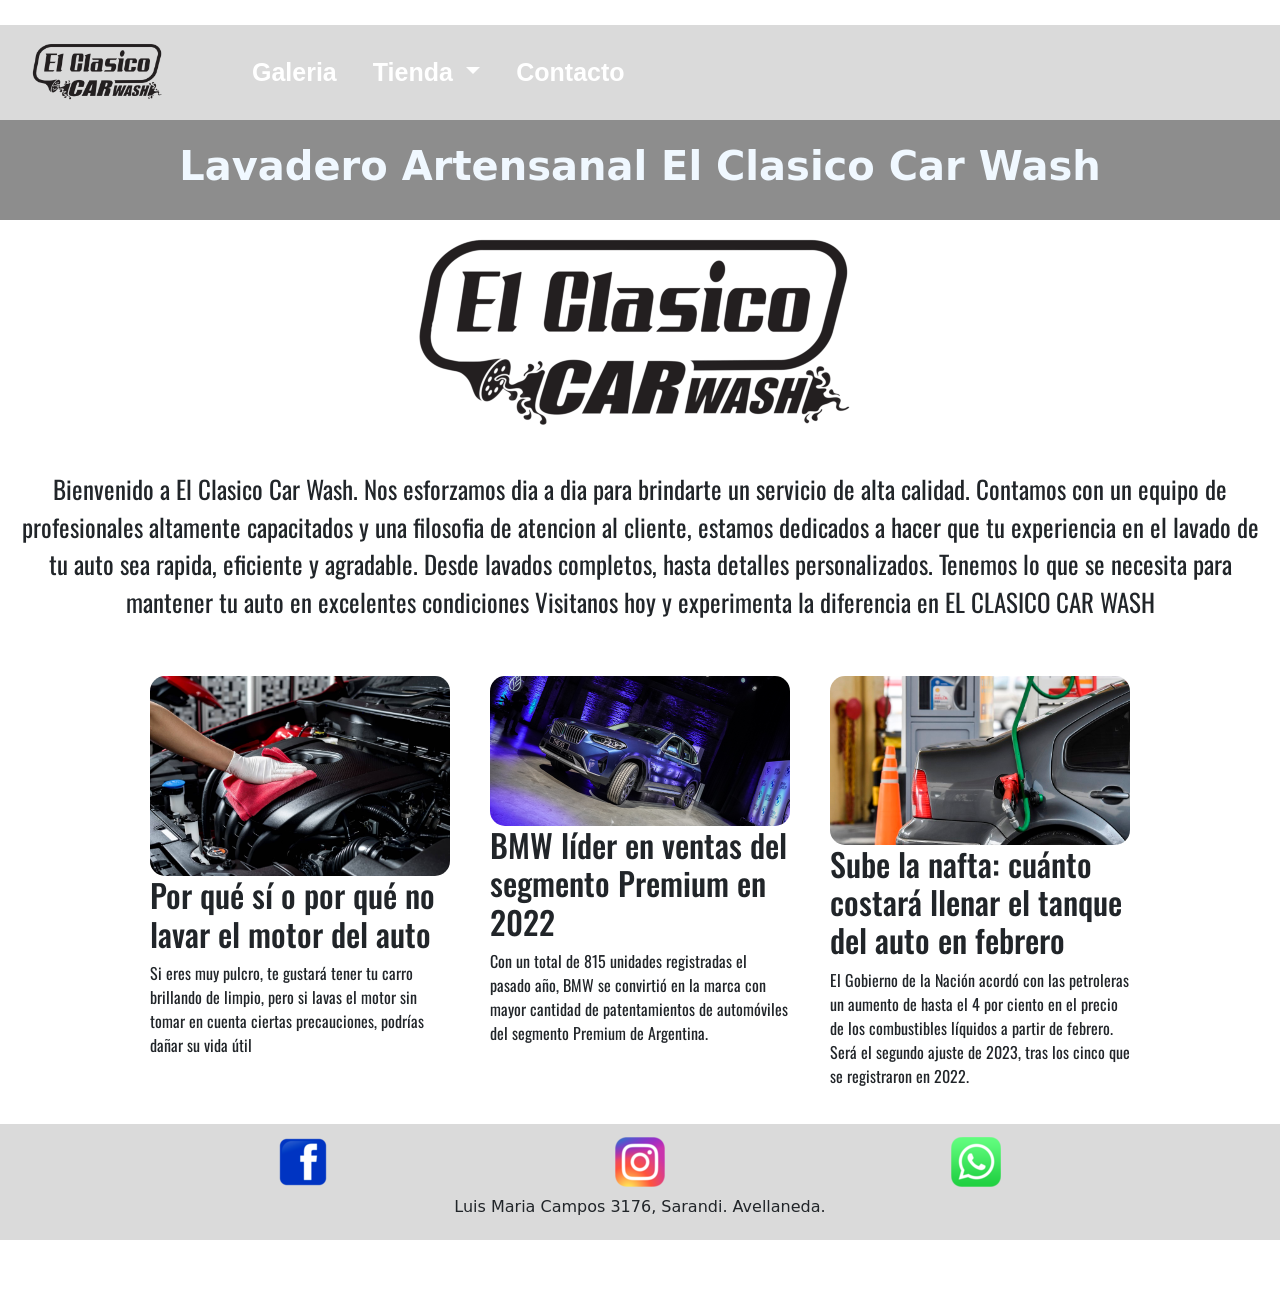
<file: index.html>
<!DOCTYPE html>
<html lang="en">
<head>
    <meta charset="UTF-8">
    <meta http-equiv="X-UA-Compatible" content="IE=edge">
    <meta name="viewport" content="width=device-width, initial-scale=1.0">
    <meta name="keywords" content="lavadero de autos, auto, lavado, encerado automotor, detailing">
    <meta name="description" content="Lavadero el clasico car wash. Avellaneda, Sarandi.">
    <link href="https://cdn.jsdelivr.net/npm/bootstrap@5.3.0-alpha1/dist/css/bootstrap.min.css" rel="stylesheet" integrity="sha384-GLhlTQ8iRABdZLl6O3oVMWSktQOp6b7In1Zl3/Jr59b6EGGoI1aFkw7cmDA6j6gD" crossorigin="anonymous">
    <link rel="stylesheet" href="./css/style.css">
    <link rel="shortcut icon" href="./assets/img/favicon.jpg" type="image/x-icon"> 
    <title>El Clasico - Inicio </title>
    
</head>

<body>
    <header class="container-fluid barraNav">
      <nav class="navbar navbar-expand-lg navbar-light ">
        <div class="container-fluid">
          <a class="navbar-brand barraNav navTextColor gg" href="./index.html"> <img class="imgIni" src="./assets/img/clasico.png" alt="ImagenNavClasicoCarWash"> </a>
          <button class="navbar-toggler" type="button" data-bs-toggle="collapse" data-bs-target="#navbarSupportedContent" aria-controls="navbarSupportedContent" aria-expanded="false" aria-label="Toggle navigation">
            <span class="navbar-toggler-icon"></span>
          </button>
          <div class="collapse navbar-collapse" id="navbarSupportedContent">
            <ul class="navbar-nav me-auto mb-2 mb-lg-0">
              <li class="nav-item">
                <a class="nav-link  navTextColor gg" aria-current="page" href="./pages/galeria.html">Galeria</a>
              </li>
              
              <li class="nav-item dropdown">
                <a class="nav-link dropdown-toggle navTextColor  gg" href="#" id="navbarDropdown" role="button" data-bs-toggle="dropdown" aria-expanded="false">
                  Tienda
                </a>
                <ul class="dropdown-menu barraNavs " aria-labelledby="navbarDropdown">
                  <li><a class="dropdown-item navTextColor gg" href="./pages/siliconas.html">Siliconas</a></li>
                  <li><a class="dropdown-item navTextColor gg" href="./pages/perfumes.html">Perfumes</a></li>
                </ul>
                <li class="nav-item">
                  <a class="nav-link navTextColor gg" href="./pages/contacto.html">Contacto</a>
                </li>
              </li>
            </ul>
            
          </div>
        </div>
      </nav> 
      </header>

    <main>
      
      <div class="titulo">
        <H3>Lavadero Artensanal El Clasico Car Wash</H3>
      </div>

      <section class="notaprincipal">

        <img src="./assets/img/clasico.png" alt="LogoClasicoCarWash">
        <div class="titular">
          <p>Bienvenido a El Clasico Car Wash. Nos esforzamos dia a dia para brindarte un servicio  de alta calidad.  
          Contamos con un equipo de profesionales altamente capacitados y una filosofia de atencion al cliente, estamos dedicados a hacer que 
          tu experiencia en el lavado de tu auto sea rapida, eficiente y agradable.
         Desde lavados completos, hasta detalles personalizados. 
         Tenemos lo que se necesita para mantener tu auto en excelentes condiciones 
         Visitanos hoy y experimenta la diferencia en EL CLASICO CAR WASH</p>
        </div>
      </section>


      <section class="notasMain">

      <div class="nota1">

        <img class="motor" src="./assets/img/lavadomotor.jpeg" alt="imgLavadoDeMotor">
        <h2>Por qué sí o por qué no lavar el motor del auto</h2>
        <p>Si eres muy pulcro, te gustará tener tu carro brillando de limpio, pero si lavas el motor sin tomar en cuenta ciertas precauciones, podrías dañar su vida útil</p>
       
      </div>
      <div class="nota2">

        <img class="motor" src="./assets/img/ventasbmw.png" alt="imgNotaVentasBmw">
        <h2>BMW líder en ventas del segmento Premium en 2022</h2>
       <p>Con un total de 815 unidades registradas el pasado año, BMW se convirtió en la marca con mayor cantidad de patentamientos de automóviles del segmento Premium de Argentina.</p>
      </div>
      <div class="nota3">

        <img class="motor" src="./assets/img/nafta.jpg" alt="imgNotaAumentoNafta">
        <h2>Sube la nafta: cuánto costará llenar el tanque del auto en febrero</h2>
       <p>El Gobierno de la Nación acordó con las petroleras un aumento de hasta el 4 por ciento en el precio de los combustibles líquidos a partir de febrero. Será el segundo ajuste de 2023, tras los cinco que se registraron en 2022.</p>
      </div>
    </section>

    </main>

    <footer>

        
      <div class="iconos">            
            <a class="m-2 item" href="https://www.facebook.com/lavaderoelclasico"><img src="./assets/img/logoface.png" alt="imgFacebook"></a>
            <a class="m-2 item" href="https://www.instagram.com/elclasicocarwash/"><img src="./assets/img/logoinsta.png" alt="imgInstagram"> </a>
            <a class="m-2 item" href="https://wa.me/5491132046757"><img src="./assets/img/logowhatsapp.png" alt="imgWhatsapp"></a>
           
        </div>
        <div class="parraFoo"> <p>Luis Maria Campos 3176, Sarandi. Avellaneda. </p></div>


    </footer>

    <script src="https://cdn.jsdelivr.net/npm/@popperjs/core@2.11.6/dist/umd/popper.min.js" integrity="sha384-oBqDVmMz9ATKxIep9tiCxS/Z9fNfEXiDAYTujMAeBAsjFuCZSmKbSSUnQlmh/jp3" crossorigin="anonymous"></script>
    <script src="https://cdn.jsdelivr.net/npm/bootstrap@5.3.0-alpha1/dist/js/bootstrap.min.js" integrity="sha384-mQ93GR66B00ZXjt0YO5KlohRA5SY2XofN4zfuZxLkoj1gXtW8ANNCe9d5Y3eG5eD" crossorigin="anonymous"></script>
    
</body>

</html>
</file>
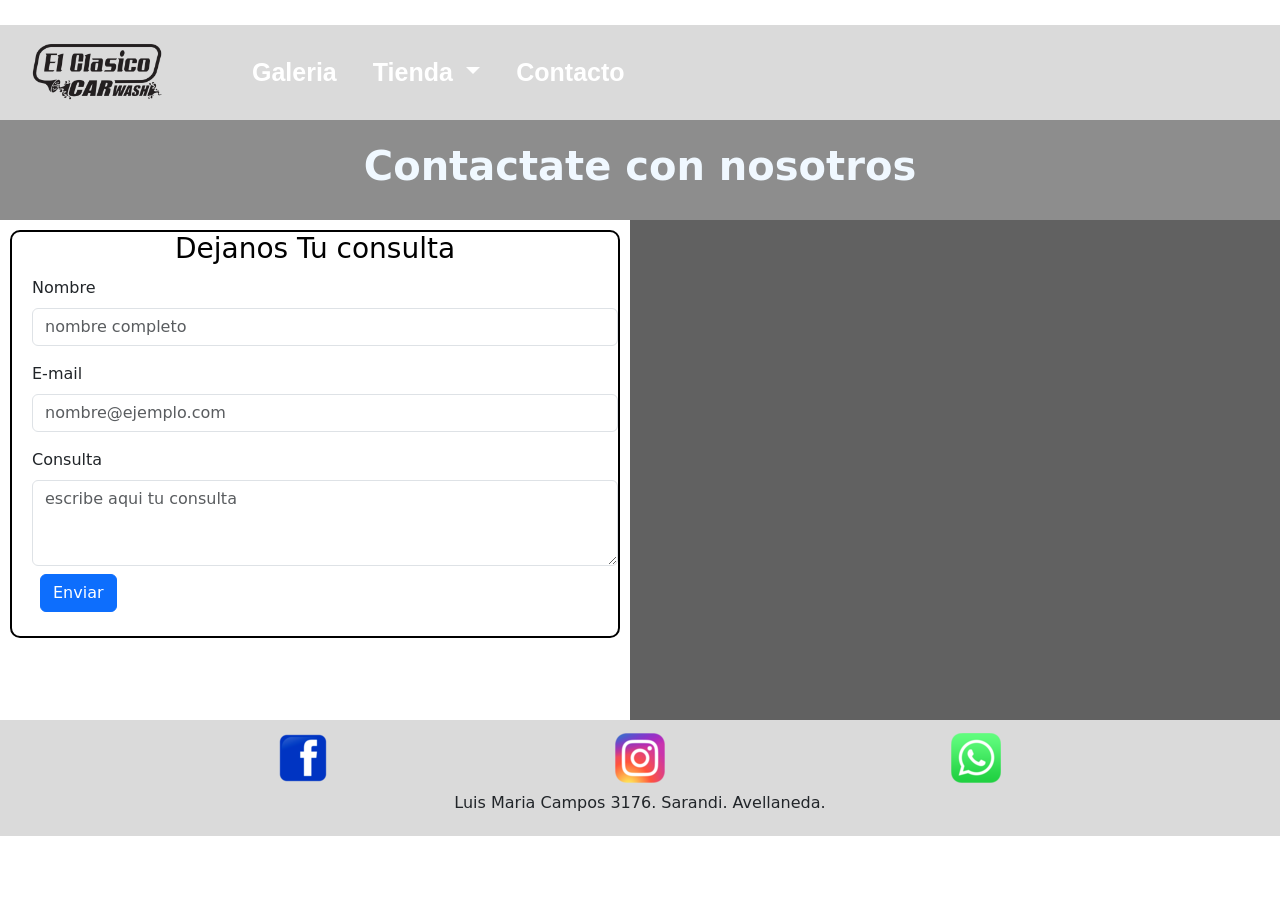
<file: pages/contacto.html>
<!DOCTYPE html>
<html lang="en">
<head>
    <meta charset="UTF-8">
    <meta http-equiv="X-UA-Compatible" content="IE=edge">
    <meta name="viewport" content="width=device-width, initial-scale=1.0">
    <meta name="keywords" content="lavadero de autos, auto, lavado, formulario lavadero, direccion lavadero, encerado automotor, detailing">
    <meta name="description" content="Contactate con nosotros. El clasico car wash.">
    <link href="https://cdn.jsdelivr.net/npm/bootstrap@5.3.0-alpha1/dist/css/bootstrap.min.css" rel="stylesheet" integrity="sha384-GLhlTQ8iRABdZLl6O3oVMWSktQOp6b7In1Zl3/Jr59b6EGGoI1aFkw7cmDA6j6gD" crossorigin="anonymous">
    <link rel="stylesheet" href="../css/style.css">
    <link rel="shortcut icon" href="../assets/img/favicon.jpg" type="image/x-icon">
    <title>El Clasico - Contacto </title> 
</head>

<body>
  <header class="container-fluid barraNav">
    <nav class="navbar navbar-expand-lg navbar-light ">
      <div class="container-fluid">
        <a class="navbar-brand barraNav navTextColor gg" href="../index.html"> <img class="imgIni" src="../assets/img/clasico.png" alt="ImagenNavClasicoCarWash"> </a>
        <button class="navbar-toggler" type="button" data-bs-toggle="collapse" data-bs-target="#navbarSupportedContent" aria-controls="navbarSupportedContent" aria-expanded="false" aria-label="Toggle navigation">
          <span class="navbar-toggler-icon"></span>
        </button>
        <div class="collapse navbar-collapse" id="navbarSupportedContent">
          <ul class="navbar-nav me-auto mb-2 mb-lg-0">
            <li class="nav-item">
              <a class="nav-link  navTextColor gg" aria-current="page" href="./galeria.html">Galeria</a>
            </li>
            
            <li class="nav-item dropdown">
              <a class="nav-link dropdown-toggle navTextColor  gg" href="#" id="navbarDropdown" role="button" data-bs-toggle="dropdown" aria-expanded="false">
                Tienda
              </a>
              <ul class="dropdown-menu barraNavs " aria-labelledby="navbarDropdown">
                <li><a class="dropdown-item navTextColor gg" href="./siliconas.html">Siliconas</a></li>
                <li><a class="dropdown-item navTextColor gg" href="./perfumes.html">Perfumes</a></li>
              </ul>
              <li class="nav-item">
                <a class="nav-link navTextColor gg" href="./contacto.html">Contacto</a>
              </li>
            </li>
          </ul>
          
        </div>
      </div>
    </nav> 
    </header>
    <main>
    
      <div class="titulo">
        <H3>Contactate con nosotros</H3>
      </div>


    <section class="contacto">

    <section class="mapa">
      <div class="mapita">
      <iframe src="https://www.google.com/maps/embed?pb=!1m14!1m8!1m3!1d13123.537589437417!2d-58.3445031!3d-34.682867!3m2!1i1024!2i768!4f13.1!3m3!1m2!1s0x0%3A0x1e25b34899b4893d!2sLavadero%20Artesanal%20El%20Clasico%20Car%20Wash!5e0!3m2!1ses-419!2sar!4v1673364359751!5m2!1ses-419!2sar" width="600" height="450" style="border:0;" allowfullscreen="" loading="lazy" referrerpolicy="no-referrer-when-downgrade"></iframe>
      </div>
    </section>
    <section class="backcontacto">

    <section class="consulta">
      <h3 class="h3d"> Dejanos Tu consulta  </h3>
    </section>

  <section class="formu">

    <div class="mb-3">
      <label for="exampleFormControlInput1" class="form-label">Nombre</label>
      <input type="email" class="form-control" id="exampleFormControlInput1" placeholder="nombre completo">
  </div>
    <div class="mb-3">
        <label for="exampleFormControlInput1" class="form-label">E-mail</label>
        <input type="email" class="form-control" id="exampleFormControlInput1" placeholder="nombre@ejemplo.com">
    </div>
    <div class="mb-3">
        <label for="exampleFormControlTextarea1" class="form-label"> Consulta</label>
        <textarea class="form-control" id="exampleFormControlTextarea1" rows="3" placeholder="escribe aqui tu consulta"></textarea>
        <input class="btn m-2 btn-primary" type="submit" value="Enviar">

    </div>
</section>

</section>
</section>

    </main>

   <footer>
    
        <div class="iconos">
            
            <a class="m-2" href="https://www.facebook.com/lavaderoelclasico"><img src="../assets/img/logoface.png" alt="imgFacebook"></a>
            <a class="m-2" href="https://www.instagram.com/elclasicocarwash/"><img src="../assets/img/logoinsta.png" alt="imgInstagram"> </a>
            <a class="m-2" href="https://wa.me/5491132046757"><img src="../assets/img/logowhatsapp.png" alt="imgWhatsapp"></a>
           
        </div>

        <div class="parraFoo"> <p>Luis Maria Campos 3176. Sarandi. Avellaneda. </p></div>
      
      </footer>  

    <script src="https://cdn.jsdelivr.net/npm/@popperjs/core@2.11.6/dist/umd/popper.min.js" integrity="sha384-oBqDVmMz9ATKxIep9tiCxS/Z9fNfEXiDAYTujMAeBAsjFuCZSmKbSSUnQlmh/jp3" crossorigin="anonymous"></script>
    <script src="https://cdn.jsdelivr.net/npm/bootstrap@5.3.0-alpha1/dist/js/bootstrap.min.js" integrity="sha384-mQ93GR66B00ZXjt0YO5KlohRA5SY2XofN4zfuZxLkoj1gXtW8ANNCe9d5Y3eG5eD" crossorigin="anonymous"></script>
    
</body>

</html>
</file>
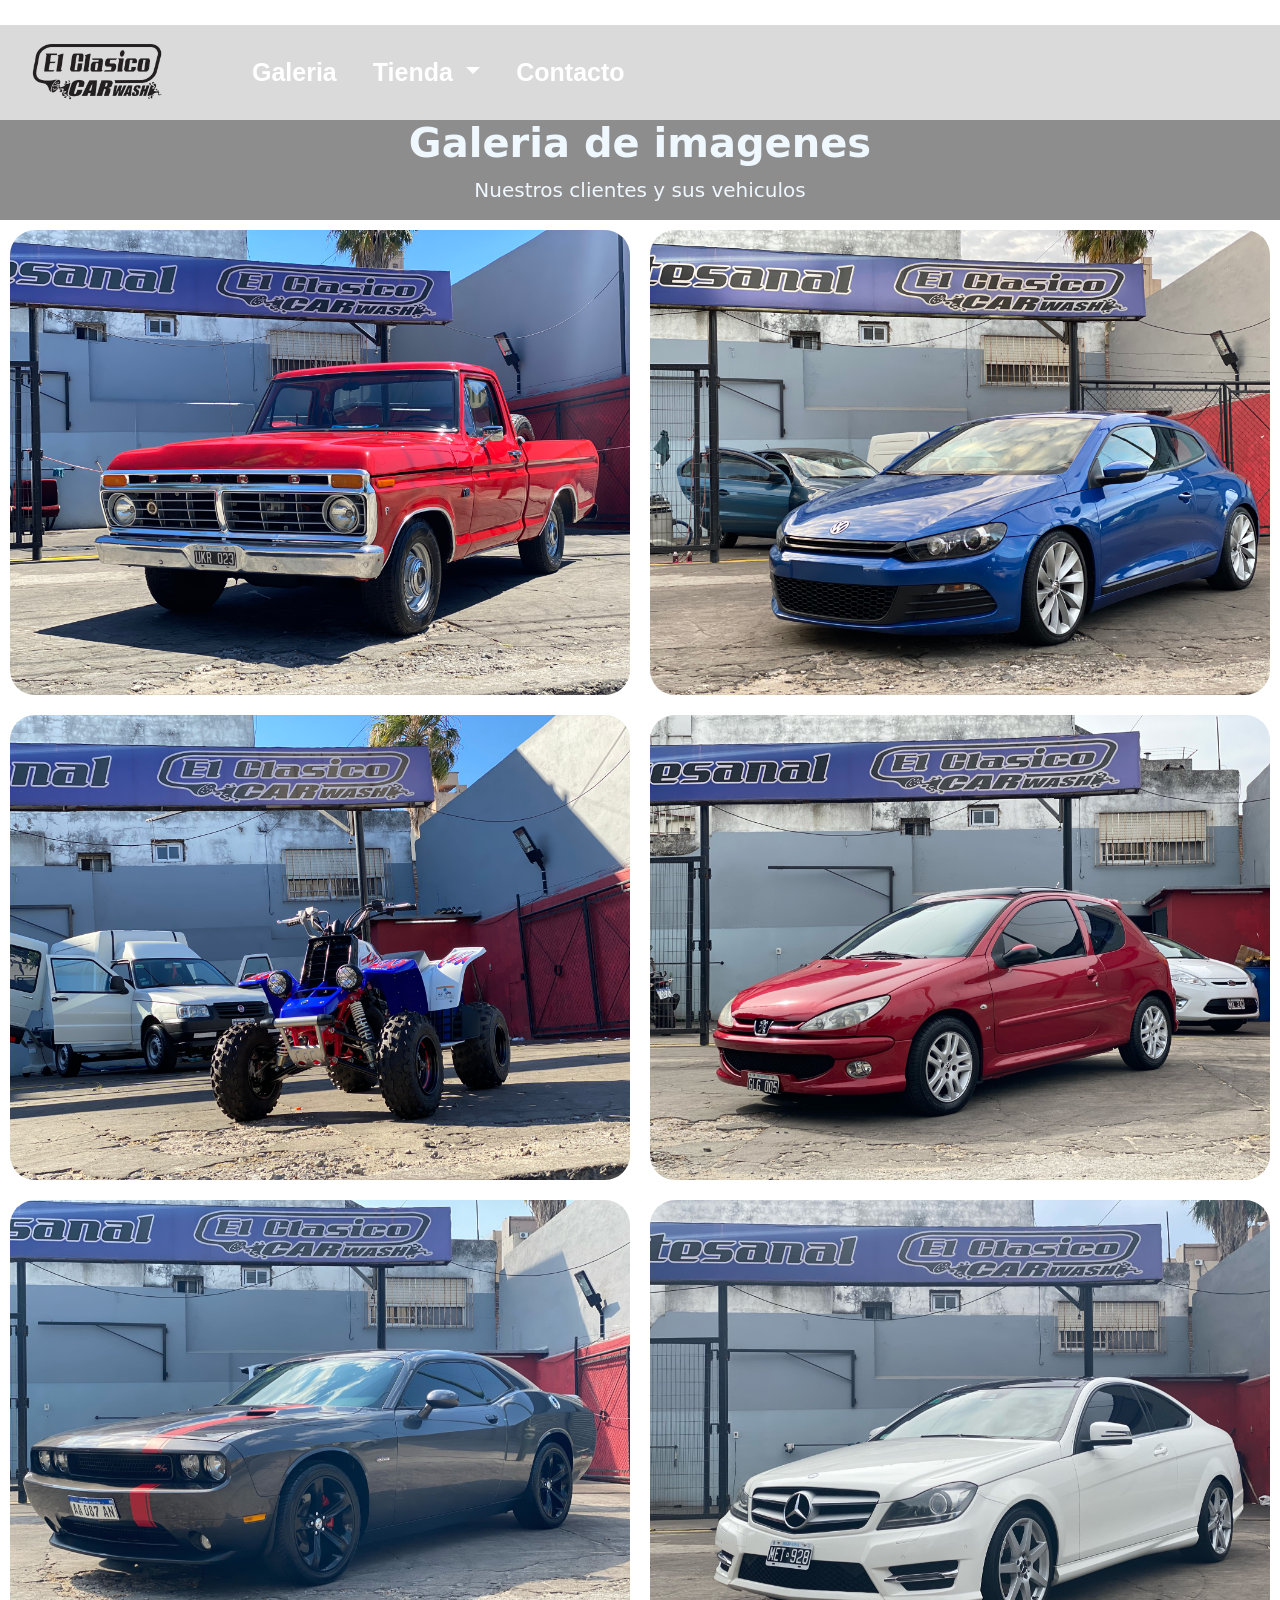
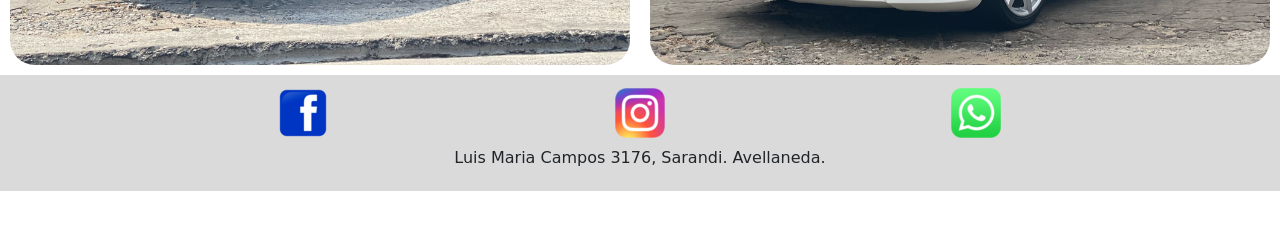
<file: pages/galeria.html>
<!DOCTYPE html>
<html lang="es">
<head>
    <meta charset="UTF-8">
    <meta http-equiv="X-UA-Compatible" content="IE=edge">
    <meta name="viewport" content="width=device-width, initial-scale=1.0">
    <meta name="keywords" content="lavadero de autos, auto, lavado, encerado automotor, detailing">
    <meta name="description" content="Galeria de imagenes - Lavadero el clasico car wash. Avellaneda, Sarandi.">
    <link href="https://cdn.jsdelivr.net/npm/bootstrap@5.3.0-alpha1/dist/css/bootstrap.min.css" rel="stylesheet" integrity="sha384-GLhlTQ8iRABdZLl6O3oVMWSktQOp6b7In1Zl3/Jr59b6EGGoI1aFkw7cmDA6j6gD" crossorigin="anonymous">
    <link rel="stylesheet" href="../css/style.css">
    <link rel="shortcut icon" href="../assets/img/favicon.jpg" type="image/x-icon"> 
    <title>El Clasico - Galeria </title>
    
</head>

<body>
    <header class="container-fluid barraNav">
      <nav class="navbar navbar-expand-lg navbar-light ">
        <div class="container-fluid">
          <a class="navbar-brand barraNav navTextColor gg" href="../index.html"> <img class="imgIni" src="../assets/img/clasico.png" alt=""> </a>
          <button class="navbar-toggler" type="button" data-bs-toggle="collapse" data-bs-target="#navbarSupportedContent" aria-controls="navbarSupportedContent" aria-expanded="false" aria-label="Toggle navigation">
            <span class="navbar-toggler-icon"></span>
          </button>
          <div class="collapse navbar-collapse" id="navbarSupportedContent">
            <ul class="navbar-nav me-auto mb-2 mb-lg-0">
              <li class="nav-item">
                <a class="nav-link  navTextColor gg" aria-current="page" href="./galeria.html">Galeria</a>
              </li>
              
              <li class="nav-item dropdown">
                <a class="nav-link dropdown-toggle navTextColor  gg" href="#" id="navbarDropdown" role="button" data-bs-toggle="dropdown" aria-expanded="false">
                  Tienda
                </a>
                <ul class="dropdown-menu barraNavs " aria-labelledby="navbarDropdown">
                  <li><a class="dropdown-item navTextColor gg" href="./siliconas.html">Siliconas</a></li>
                  <li><a class="dropdown-item navTextColor gg" href="./perfumes.html">Perfumes</a></li>
                </ul>
                <li class="nav-item">
                  <a class="nav-link navTextColor gg" href="./contacto.html">Contacto</a>
                </li>
              </li>
            </ul>
            
          </div>
        </div>
      </nav> 
      </header>

    
      <main>

        <div class="titulo">
        <H3>Galeria de imagenes</H3>
        <p> Nuestros clientes y sus vehiculos</p>
      </div>

      <section class="galeriaImg">

        <div > <img  src="../assets/img/IMG_0097.JPG" alt="fordF100"></div>
        <div > <img  src="../assets/img/IMG_0116.JPG" alt="vwScirocco"></div>
        <div > <img  src="../assets/img/IMG_0170.JPG" alt="banshee"></div>
        <div > <img  src="../assets/img/IMG_0242.JPG" alt="img206"></div>
        <div > <img  src="../assets/img/IMG_0261.jpg" alt="imgchallenger"></div>
        <div > <img  src="../assets/img/IMG_0279.jpg" alt="imgc250"></div>


      </section>
       


      </main>

    <footer>

        
      <div class="iconos">            
            <a class="m-2 item" href="https://www.facebook.com/lavaderoelclasico"><img src="../assets/img/logoface.png" alt="imgFacebook"></a>
            <a class="m-2 item" href="https://www.instagram.com/elclasicocarwash/"><img src="../assets/img/logoinsta.png" alt="imgInstagram"> </a>
            <a class="m-2 item" href="https://wa.me/5491132046757"><img src="../assets/img/logowhatsapp.png" alt="imgWhatsapp"></a>
           
        </div>
        <div class="parraFoo"> <p>Luis Maria Campos 3176, Sarandi. Avellaneda. </p></div>


    </footer>

    <script src="https://cdn.jsdelivr.net/npm/@popperjs/core@2.11.6/dist/umd/popper.min.js" integrity="sha384-oBqDVmMz9ATKxIep9tiCxS/Z9fNfEXiDAYTujMAeBAsjFuCZSmKbSSUnQlmh/jp3" crossorigin="anonymous"></script>
    <script src="https://cdn.jsdelivr.net/npm/bootstrap@5.3.0-alpha1/dist/js/bootstrap.min.js" integrity="sha384-mQ93GR66B00ZXjt0YO5KlohRA5SY2XofN4zfuZxLkoj1gXtW8ANNCe9d5Y3eG5eD" crossorigin="anonymous"></script>
    
</body>

</html>
</file>
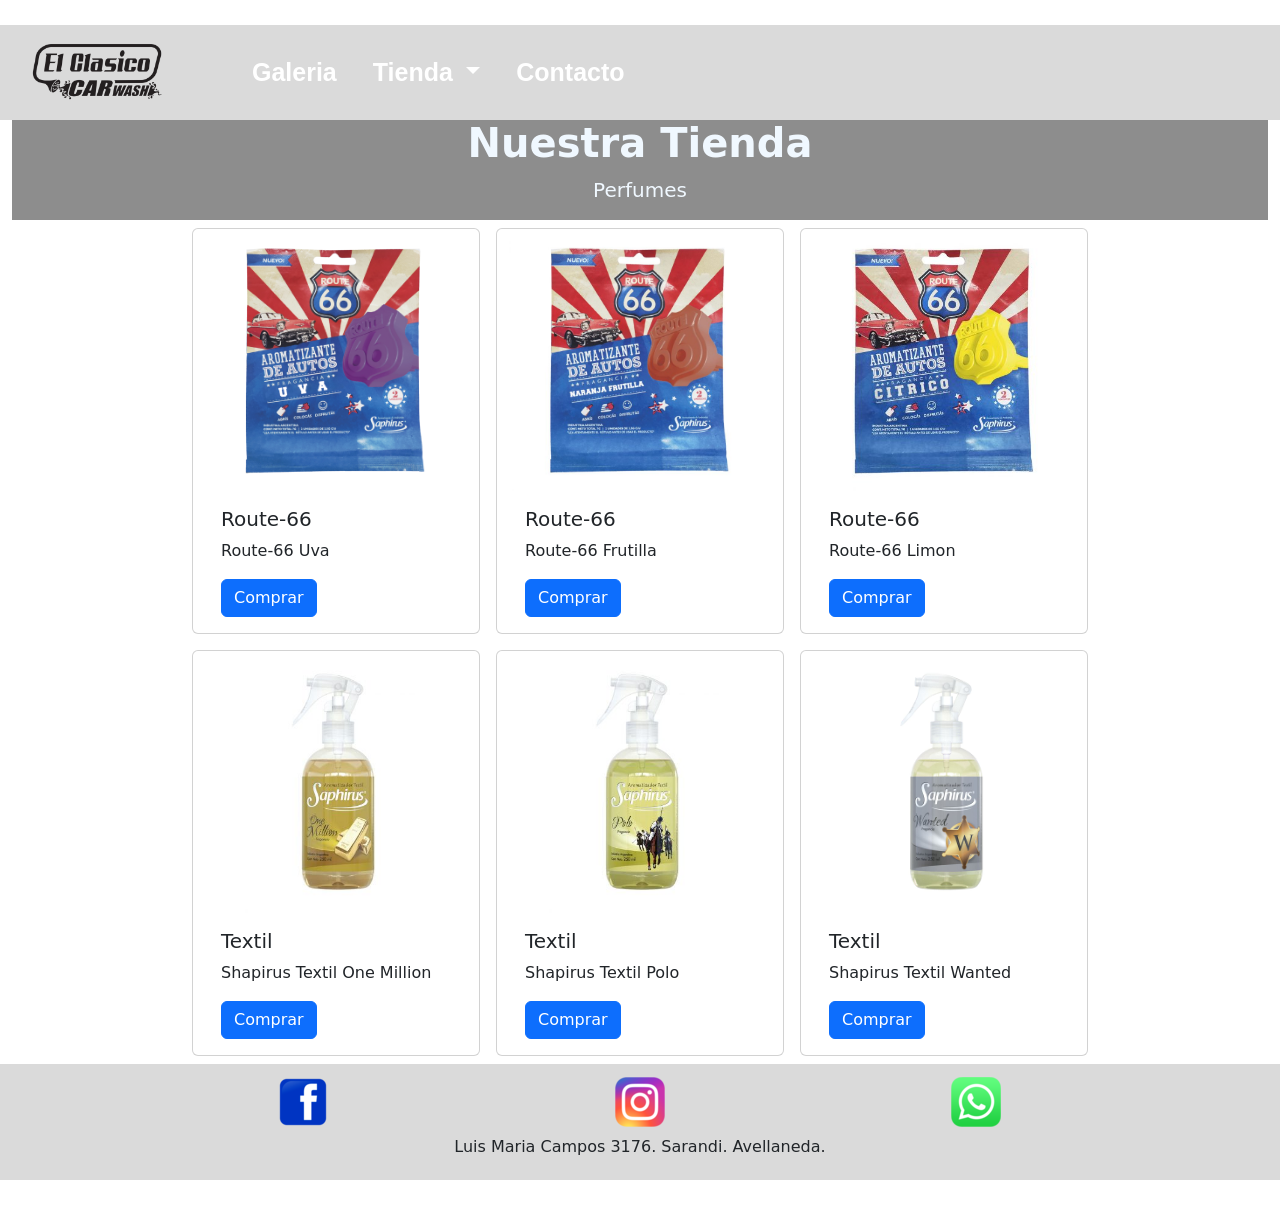
<file: pages/perfumes.html>
<!DOCTYPE html>
<html lang="en">
<head>
    <meta charset="UTF-8">
    <meta http-equiv="X-UA-Compatible" content="IE=edge">
    <meta name="viewport" content="width=device-width, initial-scale=1.0">
    <meta name="keywords" content="lavadero de autos, auto, lavado, encerado automotor, detailing">
    <meta name="description" content=" Tienda - Fragancias y perfumes para tu vehiculo">
    <link href="https://cdn.jsdelivr.net/npm/bootstrap@5.3.0-alpha1/dist/css/bootstrap.min.css" rel="stylesheet" integrity="sha384-GLhlTQ8iRABdZLl6O3oVMWSktQOp6b7In1Zl3/Jr59b6EGGoI1aFkw7cmDA6j6gD" crossorigin="anonymous">
    <link rel="stylesheet" href="../css/style.css">
    <link rel="shortcut icon" href="../assets/img/favicon.jpg" type="image/x-icon"> 
    <title>El Clasico - Tienda</title>
</head>

<body>
  <header class="container-fluid barraNav">
    <nav class="navbar navbar-expand-lg navbar-light ">
      <div class="container-fluid">
        <a class="navbar-brand barraNav navTextColor gg" href="../index.html"> <img class="imgIni" src="../assets/img/clasico.png" alt="ImagenNavClasicoCarWash"> </a>
        <button class="navbar-toggler" type="button" data-bs-toggle="collapse" data-bs-target="#navbarSupportedContent" aria-controls="navbarSupportedContent" aria-expanded="false" aria-label="Toggle navigation">
          <span class="navbar-toggler-icon"></span>
        </button>
        <div class="collapse navbar-collapse" id="navbarSupportedContent">
          <ul class="navbar-nav me-auto mb-2 mb-lg-0">
            <li class="nav-item">
              <a class="nav-link  navTextColor gg" aria-current="page" href="./galeria.html">Galeria</a>
            </li>
            
            <li class="nav-item dropdown">
              <a class="nav-link dropdown-toggle navTextColor  gg" href="#" id="navbarDropdown" role="button" data-bs-toggle="dropdown" aria-expanded="false">
                Tienda
              </a>
              <ul class="dropdown-menu barraNavs " aria-labelledby="navbarDropdown">
                <li><a class="dropdown-item navTextColor gg" href="./siliconas.html">Siliconas</a></li>
                <li><a class="dropdown-item navTextColor gg" href="./perfumes.html">Perfumes</a></li>
              </ul>
              <li class="nav-item">
                <a class="nav-link navTextColor gg" href="./contacto.html">Contacto</a>
              </li>
            </li>
          </ul>
          
        </div>
      </div>
    </nav> 
    </header>

    <main>

        <section class="container-fluid ">

          <div class="titulo">
            <H3>Nuestra Tienda</H3>
            <p>Perfumes</p>
          </div>


    <div class="d-flex row justify-content-center">
  
         <div class="card col-xs-4 col-lg-4 m-2 " style="width: 18rem;">
             <img src="../assets/img/route66Uva.jpg" class="card-img-top" alt="saphirusUva">
             <div class="card-body">
               <h5 class="card-title">Route-66</h5>
               <p class="card-text">Route-66 Uva</p>
               <a href="#" class="btn btn-primary">Comprar</a>
             </div>
          </div>

          <div class="card col-xs-4 col-lg-4 m-2" style="width: 18rem;">
            <img src="../assets/img/route66frutilla.jpg" class="card-img-top" alt="saphirusFrutilla">
            <div class="card-body">
              <h5 class="card-title">Route-66</h5>
              <p class="card-text">Route-66 Frutilla </p>
              <a href="#" class="btn btn-primary">Comprar</a>
            </div>
         </div>

         <div class="card col-xs-4 col-lg-4 m-2" style="width: 18rem;">
            <img src="../assets/img/route66Limon.jpg" class="card-img-top" alt="saphiruslimon">
            <div class="card-body">
              <h5 class="card-title">Route-66</h5>
              <p class="card-text">Route-66 Limon</p>
              <a href="#" class="btn btn-primary">Comprar</a>
            </div>
         </div>


    </div>
    <div class="d-flex row justify-content-center">
  
        <div class="card col-xs-4 col-lg-4 m-2 " style="width: 18rem;">
            <img src="../assets/img/textilOne.jpg" class="card-img-top" alt="saphirusOne">
            <div class="card-body">
              <h5 class="card-title">Textil</h5>
              <p class="card-text">Shapirus Textil One Million</p>
              <a href="#" class="btn btn-primary">Comprar</a>
            </div>
         </div>

         <div class="card col-xs-4 col-lg-4 m-2" style="width: 18rem;">
           <img src="../assets/img/textilPolo.jpg" class="card-img-top" alt="saphirusPolo">
           <div class="card-body">
            <h5 class="card-title">Textil</h5>
            <p class="card-text">Shapirus Textil Polo</p>
             <a href="#" class="btn btn-primary">Comprar</a>
           </div>
        </div>

        <div class="card col-xs-4 col-lg-4 m-2" style="width: 18rem;">
           <img src="../assets/img/textilWanted.jpg" class="card-img-top" alt="saphirusWanted">
           <div class="card-body">
            <h5 class="card-title">Textil</h5>
            <p class="card-text">Shapirus Textil Wanted</p>
             <a href="#" class="btn btn-primary">Comprar</a>
           </div>
        </div>


   </div>





        </section>

   <footer>
    

   
        
    <div class="iconos">            
            <a class="m-2" href="https://www.facebook.com/lavaderoelclasico"><img src="../assets/img/logoface.png" alt="imgFacebook"></a>
            <a class="m-2" href="https://www.instagram.com/elclasicocarwash/"><img src="../assets/img/logoinsta.png" alt="imgInstagram"> </a>
            <a class="m-2" href="https://wa.me/5491132046757"><img src="../assets/img/logowhatsapp.png" alt="imgWhatsapp"></a>
           
        </div>

        <div class="parraFoo"> <p>Luis Maria Campos 3176. Sarandi. Avellaneda. </p></div>
      </footer>    
    <script src="https://cdn.jsdelivr.net/npm/@popperjs/core@2.11.6/dist/umd/popper.min.js" integrity="sha384-oBqDVmMz9ATKxIep9tiCxS/Z9fNfEXiDAYTujMAeBAsjFuCZSmKbSSUnQlmh/jp3" crossorigin="anonymous"></script>
    <script src="https://cdn.jsdelivr.net/npm/bootstrap@5.3.0-alpha1/dist/js/bootstrap.min.js" integrity="sha384-mQ93GR66B00ZXjt0YO5KlohRA5SY2XofN4zfuZxLkoj1gXtW8ANNCe9d5Y3eG5eD" crossorigin="anonymous"></script>
    
</body>

</html>
</file>
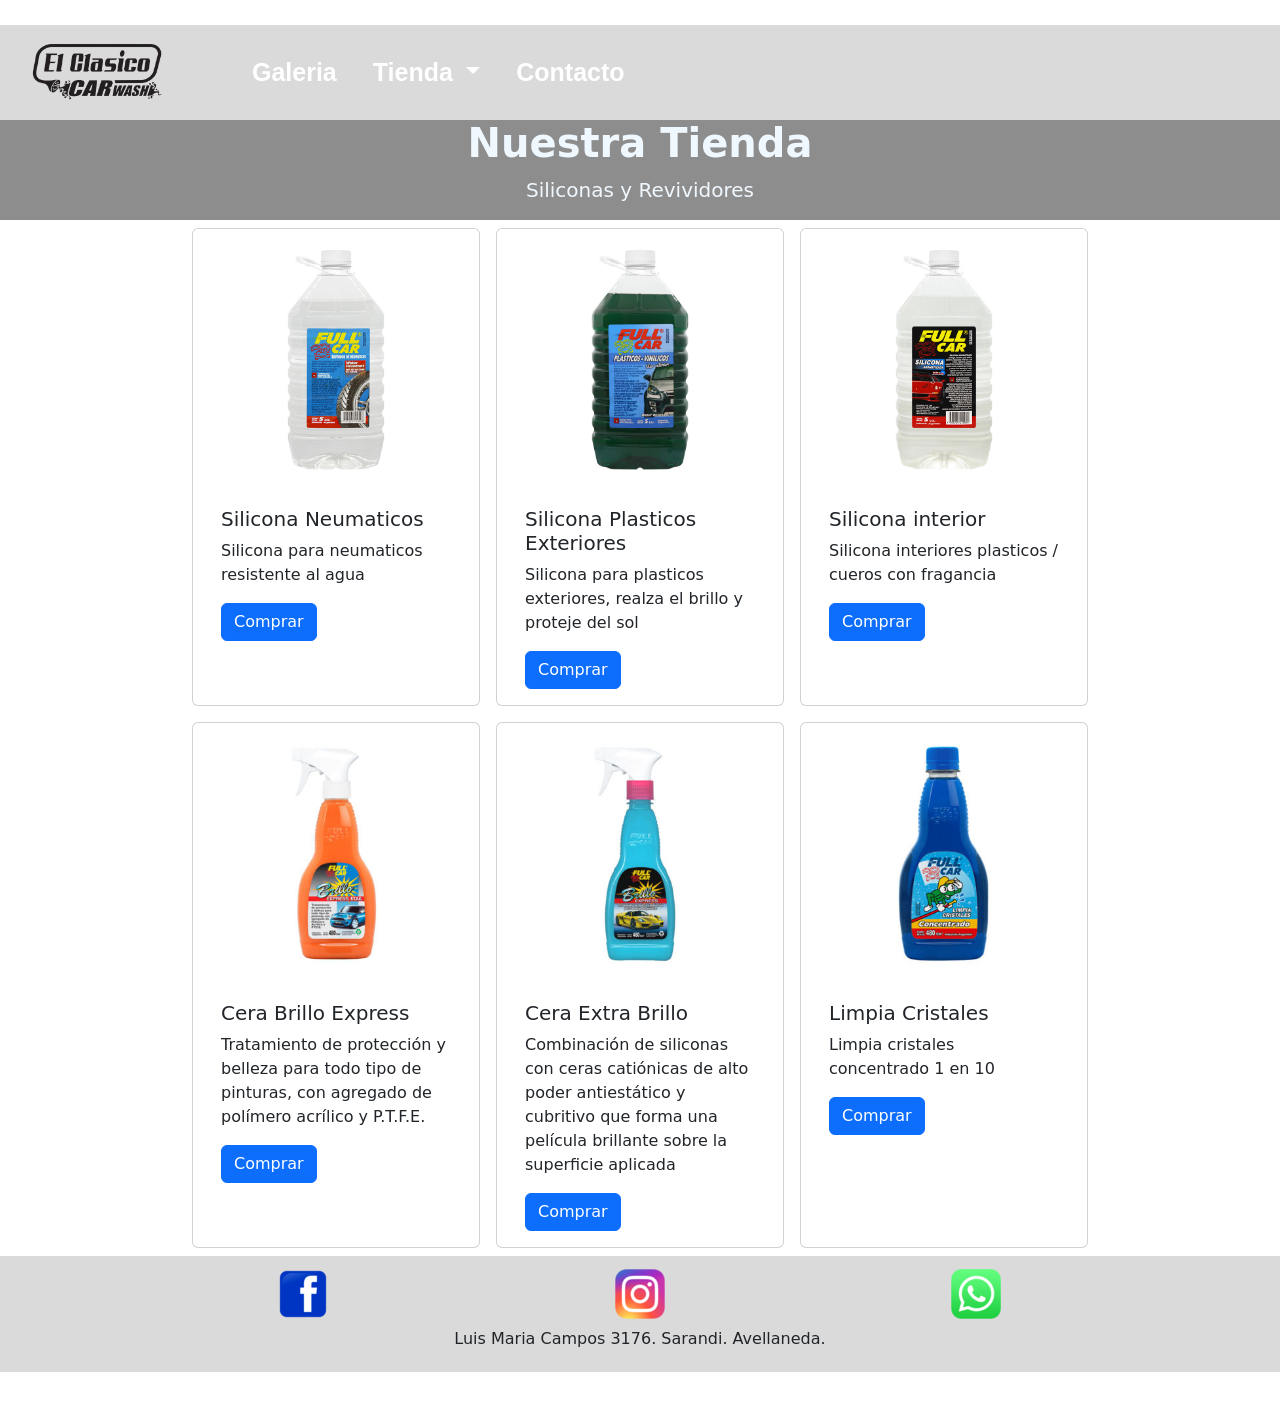
<file: pages/siliconas.html>
<!DOCTYPE html>
<html lang="en">
<head>
    <meta charset="UTF-8">
    <meta http-equiv="X-UA-Compatible" content="IE=edge">
    <meta name="viewport" content="width=device-width, initial-scale=1.0">
    <meta name="keywords" content="lavadero de autos, auto, lavado, encerado automotor, detailing ">
    <meta name="description" content=" Tienda - Siliconas importadas y nacionales de la mejor calidad">
    <link href="https://cdn.jsdelivr.net/npm/bootstrap@5.3.0-alpha1/dist/css/bootstrap.min.css" rel="stylesheet" integrity="sha384-GLhlTQ8iRABdZLl6O3oVMWSktQOp6b7In1Zl3/Jr59b6EGGoI1aFkw7cmDA6j6gD" crossorigin="anonymous">
    <link rel="stylesheet" href="../css/style.css">
    <link rel="shortcut icon" href="../assets/img/favicon.jpg" type="image/x-icon"> 
    <title>El Clasico - Tienda </title>
</head>

<body>
  <header class="container-fluid barraNav">
    <nav class="navbar navbar-expand-lg navbar-light ">
      <div class="container-fluid">
        <a class="navbar-brand barraNav navTextColor gg" href="../index.html"> <img class="imgIni" src="../assets/img/clasico.png" alt="ImagenNavClasicoCarWash"> </a>
        <button class="navbar-toggler" type="button" data-bs-toggle="collapse" data-bs-target="#navbarSupportedContent" aria-controls="navbarSupportedContent" aria-expanded="false" aria-label="Toggle navigation">
          <span class="navbar-toggler-icon"></span>
        </button>
        <div class="collapse navbar-collapse" id="navbarSupportedContent">
          <ul class="navbar-nav me-auto mb-2 mb-lg-0">
            <li class="nav-item">
              <a class="nav-link  navTextColor gg" aria-current="page" href="./galeria.html">Galeria</a>
            </li>
            
            <li class="nav-item dropdown">
              <a class="nav-link dropdown-toggle navTextColor  gg" href="#" id="navbarDropdown" role="button" data-bs-toggle="dropdown" aria-expanded="false">
                Tienda
              </a>
              <ul class="dropdown-menu barraNavs " aria-labelledby="navbarDropdown">
                <li><a class="dropdown-item navTextColor gg" href="./siliconas.html">Siliconas</a></li>
                <li><a class="dropdown-item navTextColor gg" href="./perfumes.html">Perfumes</a></li>
              </ul>
              <li class="nav-item">
                <a class="nav-link navTextColor gg" href="./contacto.html">Contacto</a>
              </li>
            </li>
          </ul>
          
        </div>
      </div>
    </nav> 
    </header>

    <main>

      <div class="titulo">
        <H3>Nuestra Tienda</H3>
        <p>Siliconas y Revividores</p>
      </div>


    <div class="d-flex row justify-content-center">
  
         <div class="card col-xs-4 col-lg-4 m-2 " style="width: 18rem;">
             <img src="../assets/img/siliconaRuedaFull.jpg" class="card-img-top" alt="siliconaRuedas">
             <div class="card-body">
               <h5 class="card-title">Silicona Neumaticos</h5>
               <p class="card-text">Silicona para neumaticos resistente al agua</p>
               <a href="#" class="btn btn-primary">Comprar</a>
             </div>
          </div>

          <div class="card col-xs-4 col-lg-4 m-2" style="width: 18rem;">
            <img src="../assets/img/siliVerde.jpg" class="card-img-top" alt="siliconaPlasticos">
            <div class="card-body">
              <h5 class="card-title">Silicona Plasticos Exteriores</h5>
              <p class="card-text">Silicona para plasticos exteriores, realza el brillo y proteje del sol</p>
              <a href="#" class="btn btn-primary">Comprar</a>
            </div>
         </div>

         <div class="card col-xs-4 col-lg-4 m-2" style="width: 18rem;">
            <img src="../assets/img/siliFragancia.jpg" class="card-img-top" alt="siliconaInteriores">
            <div class="card-body">
              <h5 class="card-title">Silicona interior</h5>
              <p class="card-text">Silicona interiores plasticos / cueros con fragancia</p>
              <a href="#" class="btn btn-primary">Comprar</a>
            </div>
         </div>


    </div>
    <div class="d-flex row justify-content-center">
  
        <div class="card col-xs-4 col-lg-4 m-2 " style="width: 18rem;">
            <img src="../assets/img/cera1.jpg" class="card-img-top" alt="ceraAAA">
            <div class="card-body">
              <h5 class="card-title">Cera Brillo Express</h5>
              <p class="card-text">Tratamiento de protección y belleza para todo tipo de pinturas, con agregado de polímero acrílico y P.T.F.E. </p>
              <a href="#" class="btn btn-primary">Comprar</a>
            </div>
         </div>

         <div class="card col-xs-4 col-lg-4 m-2" style="width: 18rem;">
           <img src="../assets/img/cera2.jpg" class="card-img-top" alt="ceraBrilloExpress">
           <div class="card-body">
             <h5 class="card-title">Cera Extra Brillo</h5>
             <p class="card-text">Combinación de siliconas con ceras catiónicas de alto poder antiestático y cubritivo que forma una película brillante sobre la superficie aplicada</p>
             <a href="#" class="btn btn-primary">Comprar</a>
           </div>
        </div>

        <div class="card col-xs-4 col-lg-4 m-2" style="width: 18rem;">
           <img src="../assets/img/cristales.jpg" class="card-img-top" alt="limpiaCristales">
           <div class="card-body">
             <h5 class="card-title">Limpia Cristales</h5>
             <p class="card-text">Limpia cristales concentrado 1 en 10 </p>
             <a href="#" class="btn btn-primary">Comprar</a>
           </div>
        </div>


   </div>





        </section>

   <footer>
    

   
        
    <div class="iconos">            
            <a class="m-2" href="https://www.facebook.com/lavaderoelclasico"><img src="../assets/img/logoface.png" alt="imgFacebook"></a>
            <a class="m-2" href="https://www.instagram.com/elclasicocarwash/"><img src="../assets/img/logoinsta.png" alt="imgInstagram"> </a>
            <a class="m-2" href="https://wa.me/5491132046757"><img src="../assets/img/logowhatsapp.png" alt="imgWhatsapp"></a>
           
        </div>

        <div class="parraFoo"> <p>Luis Maria Campos 3176. Sarandi. Avellaneda. </p></div>
      </footer>    
    <script src="https://cdn.jsdelivr.net/npm/@popperjs/core@2.11.6/dist/umd/popper.min.js" integrity="sha384-oBqDVmMz9ATKxIep9tiCxS/Z9fNfEXiDAYTujMAeBAsjFuCZSmKbSSUnQlmh/jp3" crossorigin="anonymous"></script>
    <script src="https://cdn.jsdelivr.net/npm/bootstrap@5.3.0-alpha1/dist/js/bootstrap.min.js" integrity="sha384-mQ93GR66B00ZXjt0YO5KlohRA5SY2XofN4zfuZxLkoj1gXtW8ANNCe9d5Y3eG5eD" crossorigin="anonymous"></script>
    
</body>

</html>
</file>
<file: css/style.css>
@import url("https://fonts.googleapis.com/css2?family=Oswald&display=swap");
* {
  margin: 0;
  padding: 0;
  box-sizing: border-box;
}

header {
  margin-top: 25px;
}

.barraNav {
  font-size: 25px;
  font-family: "Poppins", sans-serif;
  font-weight: 600;
  background-color: rgb(218, 218, 218);
}

.barraNavs {
  font-size: 15px;
  font-family: "Poppins", sans-serif;
  font-weight: 550;
  background-color: rgb(218, 218, 218);
}

.navTextColor {
  color: white;
}

.gg {
  margin-right: 20px;
}

.gg:hover {
  background-color: rgb(0, 204, 255);
  border-radius: 5px;
  color: aliceblue;
}

.imgIni {
  width: 150px;
  height: auto;
  margin-right: 50px;
}

footer {
  background-color: rgb(218, 218, 218);
  display: grid;
  grid-template-columns: 1fr 1fr 1fr;
  grid-row: 1fr 1fr;
  margin-bottom: 50px;
}
footer .iconos {
  grid-column: 1/4;
  grid-row: 1/2;
  display: flex;
  justify-content: space-evenly;
  align-content: center;
  margin-top: 5px;
}
footer .parraFoo {
  grid-column: 1/4;
  grid-row: 2/3;
  display: flex;
  justify-content: center;
  align-content: center;
  margin-bottom: 5px;
}

.contacto {
  display: grid;
  grid-template-columns: 1fr 1fr;
  grid-template-rows: auto auto;
}
.contacto .formu {
  margin-left: 20px;
  margin-top: 10px;
}
.contacto .mapa {
  grid-column: 2/3;
  grid-row: 1/3;
  background-color: rgb(97, 97, 97);
}
.contacto .mapita {
  padding: 25px;
  display: flex;
  justify-content: center;
}
.contacto .consulta {
  grid-column: 1/2;
  grid-row: 1/2;
}
.contacto .h3d {
  display: flex;
  justify-content: center;
  color: rgb(0, 0, 0);
}
.contacto .backcontacto {
  border: 2px solid black;
  border-radius: 10px;
  margin: 10px;
}

@media (max-width: 1200px) {
  .contacto {
    display: flex;
    flex-direction: column;
  }
}
.notasMain {
  display: flex;
  justify-content: center;
  flex-wrap: wrap;
  font-family: "Oswald", sans-serif;
}

.nota1 {
  display: flex;
  flex-direction: column;
  width: 300px;
  height: 350px;
  margin: 20px;
}
.nota1 img {
  border-radius: 15px;
}

.nota2 {
  display: flex;
  flex-direction: column;
  width: 300px;
  height: auto;
  margin: 20px;
}
.nota2 img {
  border-radius: 15px;
}

.nota3 {
  display: flex;
  flex-direction: column;
  width: 300px;
  height: auto;
  margin: 20px;
}
.nota3 img {
  border-radius: 15px;
}

.notaprincipal {
  width: 100%;
  display: flex;
  flex-wrap: wrap;
  justify-content: center;
  align-content: center;
  align-items: center;
}
.notaprincipal img {
  width: 500px;
  height: auto;
}
.notaprincipal p {
  padding: 20px;
  text-align: center;
}

.titular {
  font-family: "Oswald", sans-serif;
  font-weight: 400;
  font-size: 25px;
}

@media (max-width: 720px) {
  .notaprincipal {
    width: 100%;
    display: flex;
    flex-wrap: wrap;
    justify-content: center;
    align-content: center;
    align-items: center;
  }
  .notaprincipal img {
    width: 350px;
    height: auto;
  }
  .notaprincipal p {
    font-size: 20px;
  }
}
.titulo {
  color: aliceblue;
  background-color: rgba(97, 97, 97, 0.718);
  height: 100px;
  display: flex;
  flex-direction: column;
  justify-content: center;
  text-align: center;
  padding: 20px;
}
.titulo h3 {
  font-size: 40px;
  font-weight: 700;
}
.titulo p {
  font-size: 20px;
}

@media (max-width: 720px) {
  .titulo h3 {
    font-size: 30px;
  }
  .titulo p {
    font-size: 15px;
  }
}
.galeriaImg {
  width: 100%;
  height: 100%;
  display: grid;
  grid-template-columns: repeat(2, 50%);
  grid-template-rows: auto auto auto;
}
.galeriaImg div {
  padding: 10px;
}
.galeriaImg div img {
  width: 100%;
  height: auto;
  justify-content: center;
  border-radius: 25px;
}

@media (max-width: 760px) {
  .galeriaImg {
    display: flex;
    flex-direction: column;
  }
}

/*# sourceMappingURL=style.css.map */
</file>
